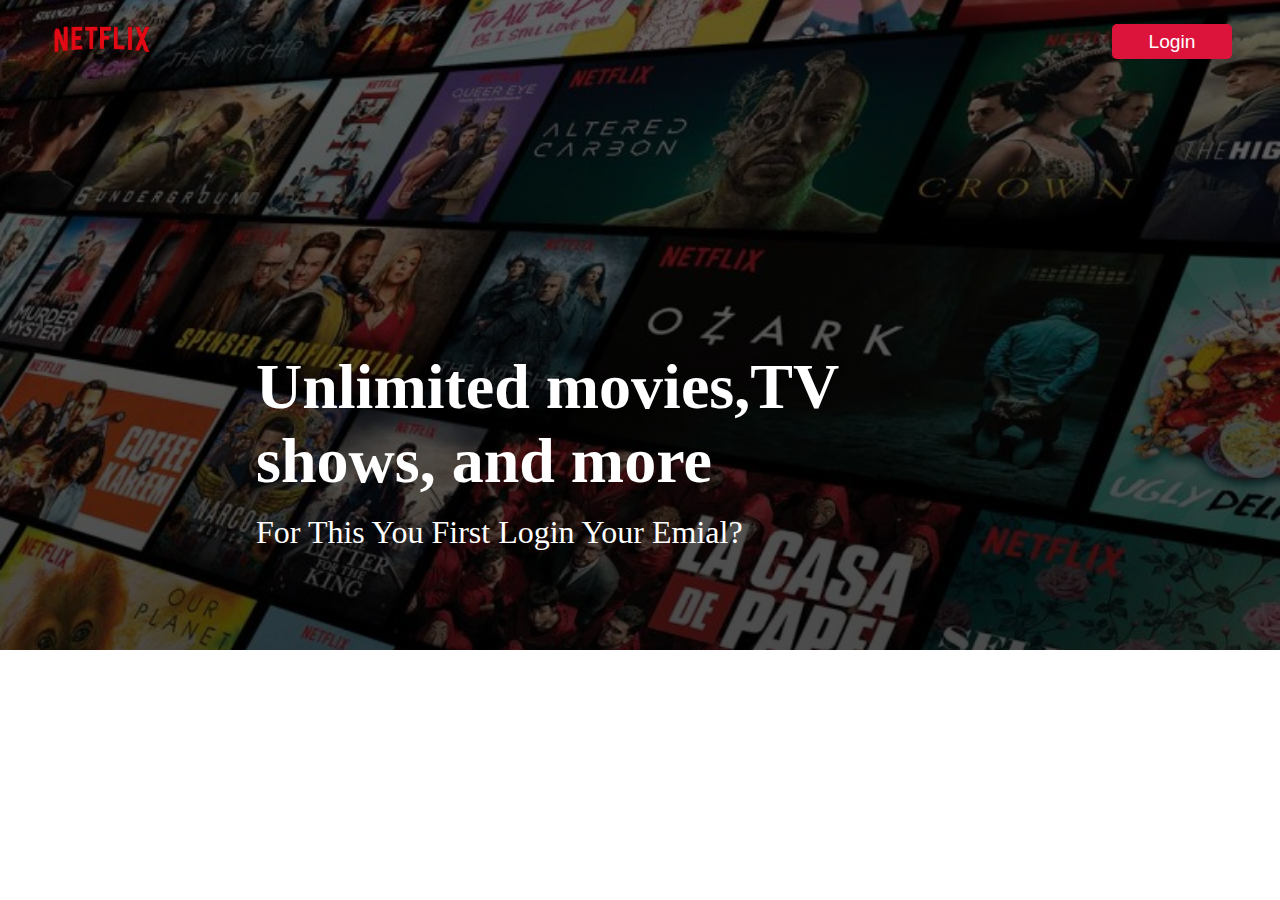
<file: index.html>
<!DOCTYPE html>
<html lang="en">
<head>
    <meta charset="UTF-8">
    <meta http-equiv="X-UA-Compatible" content="IE=edge">
    <meta name="viewport" content="width=device-width, initial-scale=1.0">
    <link rel="icon" href="images/Net Tiltle logo.png"  type="logo.png">
    <title>NetFlex Clone</title>
    <link rel="stylesheet" href="css/style.css">
</head>
<body>
   
    <header>
<nav>
<div class="nav-img">
    <img src="images/netflex_logo-removebg-preview.png" alt="">
</div>

<div class="nav-btn">
    <button><a href="login.html" class="login">Login</a></button>
</div>

</nav>

<div class="detail">
    <h1 class="detail-h1">Unlimited movies,TV<br> shows, and more</h1>
    <p class="detail-p">For This You First Login Your Emial?</p>
</div>

</header>






</body>
</html>
</file>
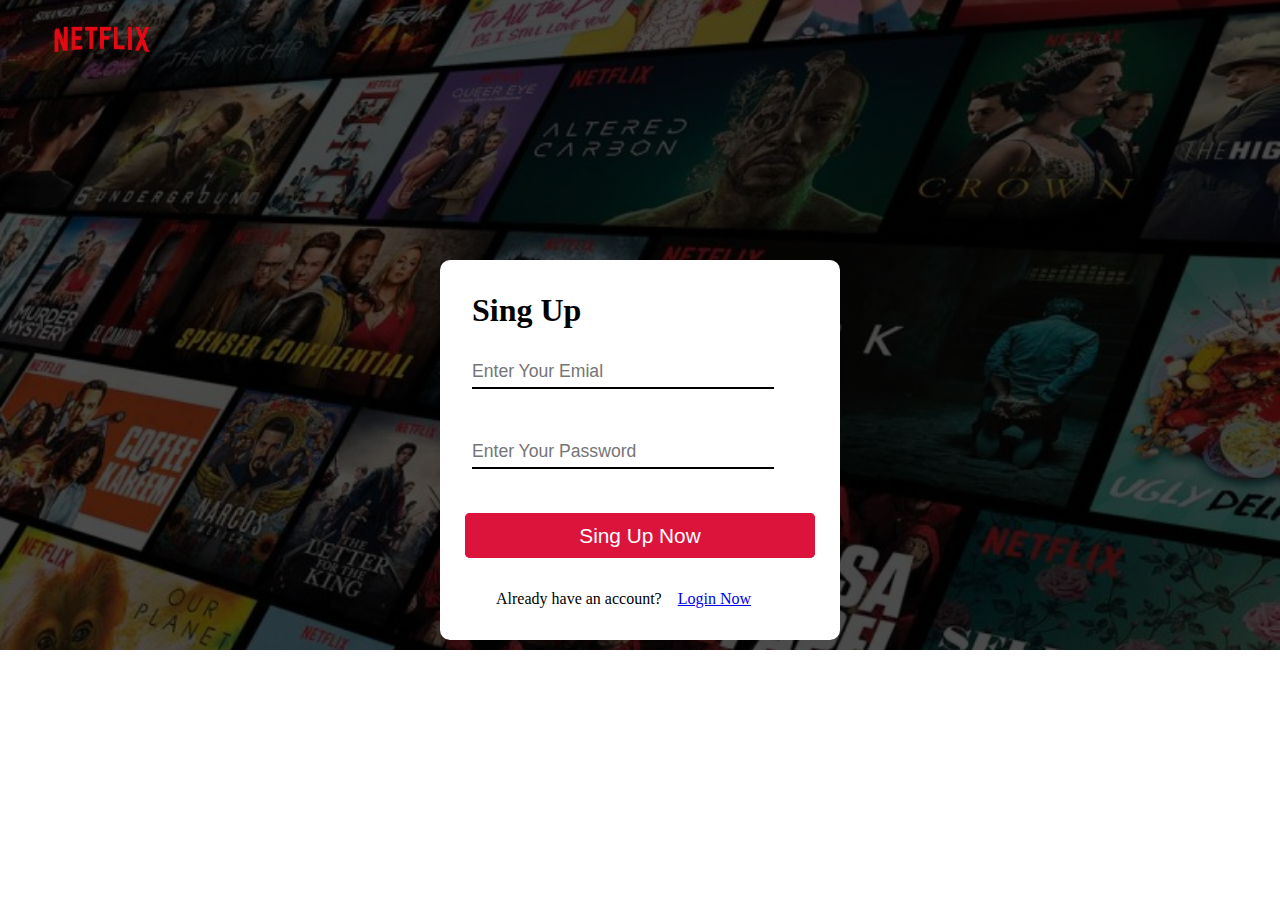
<file: sing.html>
<!DOCTYPE html>
<html lang="en">
<head>
    <meta charset="UTF-8">
    <meta http-equiv="X-UA-Compatible" content="IE=edge">
    <meta name="viewport" content="width=device-width, initial-scale=1.0">
    <link rel="icon" href="images/Net Tiltle logo.png"  type="logo.png">
    <title>NetFlex Clone</title>
    <link rel="stylesheet" href="css/sign.css">
</head>
<body>
    

    <header class="home">
        <nav>
        <div class="nav-img">
          <a href="index.html"><img src="images/netflex_logo-removebg-preview.png" alt=""></a>
        </div>
        
        </nav>
        
<div class="container">

<!-- sing form -->

<form class="sing-form" action="login.html">

    <h2 class="sing-2">Sing Up</h2>
    
    <div class="input">
        <input type="email" placeholder="Enter Your Emial" id="email" required>
    </div>
    
    <div class="input">
        <input type="password" placeholder="Enter Your Password" id="pass" required>
    </div>

   
    
    <div class="btn">
        <button onclick="login()">Sing Up Now</button>
    </div>
    
    <div class="detail-2">
        <p class="already">Already have an account?<a href="login.html" class="login">Login Now</a></p>
    </div>
    
</form>

</div>

        </header>

        <script src="java/sing.js"></script>


</body>
</html>
</file>
<file: css/style.css>
*{
    margin: 0;
    padding: 0;
    box-sizing: border-box;
}
header{
    background:linear-gradient(rgb(0,0,0,0.6),rgb(0,0,0,0.7)),url(/images/netflex\ home.jpg);
    width: 100%;
    height: 650px;
    background-position: center;
    background-size: cover;
}
nav{
    display: flex;
    justify-content: space-between;
    align-items: center;
    padding-left: 2rem;
    padding-right: 3rem;
}
.nav-img img{
    width: 140px;
}
.nav-btn button{
    background: crimson;
    width: 120px;
    height: 35px;
    border: none;
    border-radius: 5px;
    color: #fff;
    cursor: pointer;
    font-size: 1.2rem;
}
.login{
    text-decoration: none;
    color: #fff;

}
.detail{
    width: 100%;
    position: absolute;
    top: 50%;
    left: 50%;
    transform: translate(-30%,-50%);
    color: #fff;
}
.detail-h1{
    font-size: 4rem;
}
.detail-p{
    font-size: 2rem;
    margin-top: 1rem;
}
@media (max-width:1250px){
    .detail{
        width: 80%;
        position: absolute;
        top: 30%;
        left: 30%;
        transform: translate(-30%,-50%);
        color: #fff;
    }
}
@media (max-width:750px){
    .detail{
        width: 70%;
        position: absolute;
        top: 30%;
        left: 40%;
        transform: translate(-30%,-50%);
        color: #fff;
    }
    .detail-h1{
        font-size: 3rem;
    }
    .detail-p{
        font-size: 1.5rem;
        margin-top: 2rem;
    }
}
</file>
<file: css/sign.css>
*{
    padding: 0;
    margin: 0;
    box-sizing: border-box;
}
header{
    background:linear-gradient(rgba(0, 0, 0, 0.7),rgb(0,0,0,0.7)),url(/images/netflex\ home.jpg);
    width: 100%;
    height: 650px;
    background-position: center;
    background-size: cover;
}
nav{
    display: flex;
    justify-content: space-between;
    align-items: center;
    padding-left: 2rem;
    padding-right: 3rem;
}
.nav-img img{
    width: 140px;
}
/* form css */
.container{
    position: absolute;
    top: 50%;
    left: 50%;
    transform: translate(-50% , -50%);
    width: 400px;
    background: #fff;
    height: auto;
    border-radius: 10px;
    padding-top: 2rem;
}
.sing-2{
    padding-left: 2rem;
    font-size: 2rem;
}
.Login-form{
    width: 100%;
}
.Login-form h2{
    font-size: 2rem;
    padding-left: 2rem;
}
.input{
    width: 100%;
    height: 45px;
    padding: 2rem;
    border: none;
    outline: none;
    margin-bottom: 1rem;
}
.input input{
    width: 90%;
    border: none;
    outline: none;
   border-bottom: 2px solid #000;
   padding-bottom: 5px;
   font-size: 1.1rem;
}
.option{
    display: flex;
    justify-content: space-around;
    align-items: center;
    width: 100%;
    margin-top: 2rem;
    margin-bottom: 2.5rem;

}
.btn{
    width: 350px;
    height: 45px;
    background: crimson;
    margin: auto;
    border-radius: 5px;
    margin-bottom: 2rem;
    margin-top: 2.5rem;
}
.btn button{
    width: 100%;
    height: 100%;
    border: none;
    background: crimson;
    color: #fff;
    font-size: 1.3rem;
    cursor: pointer;
    border-radius: 5px;

}
.detail{
    padding-left: 6rem;
    margin-bottom: 2rem;

}
.detail-2{
    padding-left: 3.5rem;
    margin-bottom: 2rem;
}
.detail-2 a{
    padding-left: 1rem;
}
.detail a{
    padding-left: 1rem;
}
@media (max-width:1450px){
    .container{
        top: 40%;
    }
}
@media (max-width:1300px){
    .container{
        top: 50%;
    }
}
@media (max-width:550px){
    .container{
        top: 50%;
    }
}
@media (max-width:450px){
    .container{
    width: 350px;
   top: 40%;
    }
    .btn{
        width: 300px;
        height: 45px;
        background: crimson;
        margin: auto;
        border-radius: 5px;
        margin-bottom: 2rem;
        margin-top: 2.5rem;
    }
}
@media (max-width:380px){
    .container{
    width: 300px;
    top: 50%;
   
    }
    .input input{
        width: 90%;
        border: none;
        outline: none;
       border-bottom: 2px solid #000;
       padding-bottom: 2px;
       font-size: 1.1rem;
    }
    .input{
        width: 100%;
        height: 45px;
        padding: 2rem;
        border: none;
        outline: none;
        margin-bottom: 0rem;
    }
    .btn{
        width: 250px;
        height: 45px;
        background: crimson;
        margin: auto;
        border-radius: 5px;
        margin-bottom: 1.5rem;
        margin-top: 1.5rem;
    }
    .detail{
        padding-left: 4rem;
        margin-bottom: 2rem;
    
    }
}
@media (max-width:320px){
    .input input{
        width: 90%;
        border: none;
        outline: none;
       border-bottom: 2px solid #000;
       padding-bottom: 2px;
       font-size: 1.1rem;
    }
    .input{
        width: 100%;
        height: 45px;
        padding: 2rem;
        border: none;
        outline: none;
        margin-bottom: 0rem;
    }
    .btn{
        width: 200px;
        height: 45px;
        background: crimson;
        margin: auto;
        border-radius: 5px;
        margin-bottom: 1rem;
        margin-top: 1.2rem;
    }
    .container{
        width: 250px;
   top: 50%;

    }
    .detail{
        padding-left: 1rem;
        margin-bottom: 2rem;
    
    }
}
</file>
